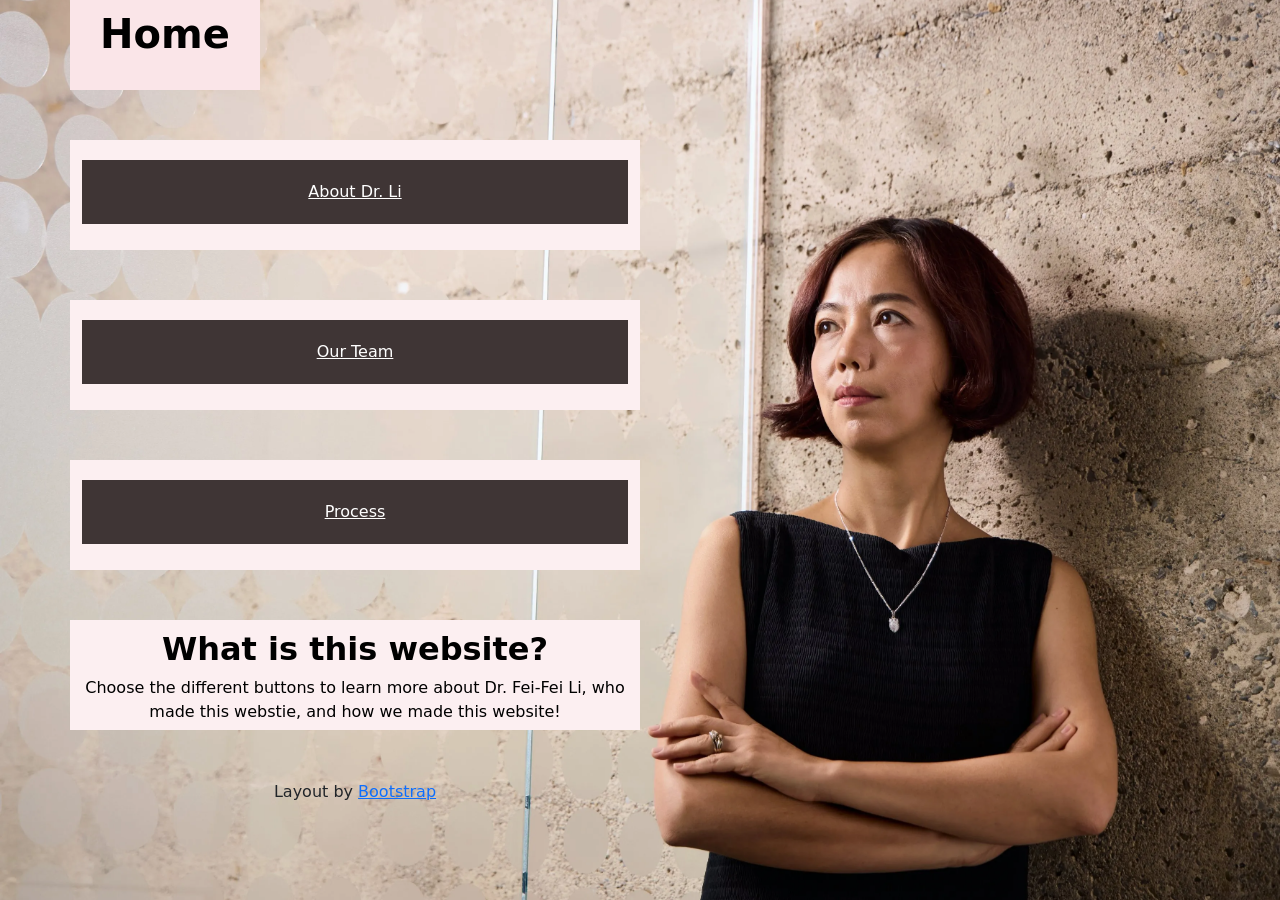
<file: index.html>
<!DOCTYPE html>
<html lang="en">
<head>
    <meta charset="UTF-8">
    <meta name="viewport" content="width=device-width, initial-scale=1.0">
    <title>Document</title>
    <link href="index.css" rel="stylesheet">
    <link href="https://cdn.jsdelivr.net/npm/bootstrap@5.
3.3/dist/css/bootstrap.min.css"
rel="stylesheet">
</head>
<body>
     <div class="container">
     <div class="row">
      <div class="col-md-2 head">
        <h1 class="size">Home</h1>
     </div>
     </div>

     <div class="row">
      
      <div class="col-md-6 boxed">
        <a href="https://morgan-greiwe.github.io/Group-Project/about.html" class="Button">About Dr. Li</a>
      
      </div>
      </div>
      <div class="row">
      <div class="col-md-6 boxed ">
        <a href="https://morgan-greiwe.github.io/Group-Project/team.html" class="Button">Our Team</a>
      
      </div>
      </div>
      <div class="row">
      <div class="col-md-6 boxed ">
        <a href="https://morgan-greiwe.github.io/Group-Project/Process.html" class="Button">Process</a>
      
      </div>
      </div>
      <div class="row">

      <div class="col-md-6 boxed">
      <h2 class="size">What is this website?</h2>
      <p> Choose the different buttons to learn more about Dr. Fei-Fei Li, who made this webstie, and how we made this website! </p>
      </div>

      </div>
      <div class="row">
      <div class="col-md-6 text-center Size">
           <p> Layout by <a href=" https://getbootstrap.com/">Bootstrap</a>
              </p>
    </div>
      
      </div>
         
      </div>
    
      


</body>
</html>
</file>
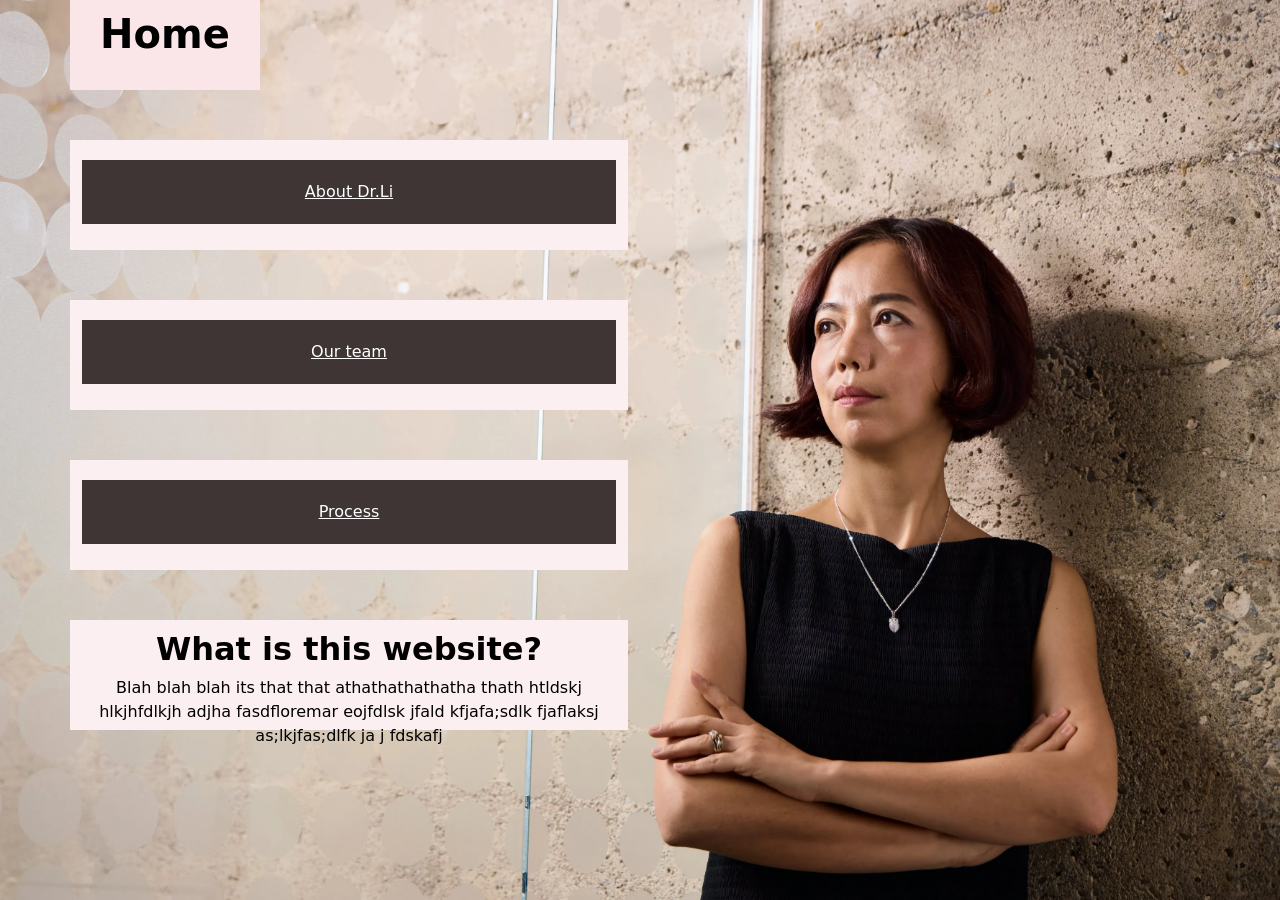
<file: index2.html>
<!DOCTYPE html>
<html lang="en">
<head>
    <meta charset="UTF-8">
    <meta name="viewport" content="width=device-width, initial-scale=1.0">
    <title>Document</title>
    <link href="index.css" rel="stylesheet">
    <link href="https://cdn.jsdelivr.net/npm/bootstrap@5.
3.3/dist/css/bootstrap.min.css"
rel="stylesheet">
</head>
<body>
     <div class="container">
     <div class="row">
      <div class="col-md-2 head">
        <h1 class="size">Home</h1>
     </div>

     <div class="row">
      
      <div class="col-md-6 boxed">
        <a href="https://morgan-greiwe.github.io/Group-Project/index.html" class="Button">About Dr.Li</a>
      
      </div>
      </div>
      <div class="row">
      <div class="col-md-6 boxed ">
        <a href="https://morgan-greiwe.github.io/Group-Project/team.html" class="Button">Our team</a>
      
      </div>
      </div>
      <div class="row">
      <div class="col-md-6 boxed ">
        <a href="https://morgan-greiwe.github.io/Group-Project/Process.html" class="Button">Process</a>
      
      </div>
      </div>
      <div class="row">

      <div class="col-md-6 boxed">
      <h2 class="size">What is this website?</h2>
      <p>Blah blah blah its that that athathathathatha thath htldskj hlkjhfdlkjh adjha fasdfloremar eojfdlsk jfald kfjafa;sdlk fjaflaksj as;lkjfas;dlfk ja j fdskafj </p>
      </div>

      </div>
      
      </div>
      </div>
      


</body>
</html>
</file>
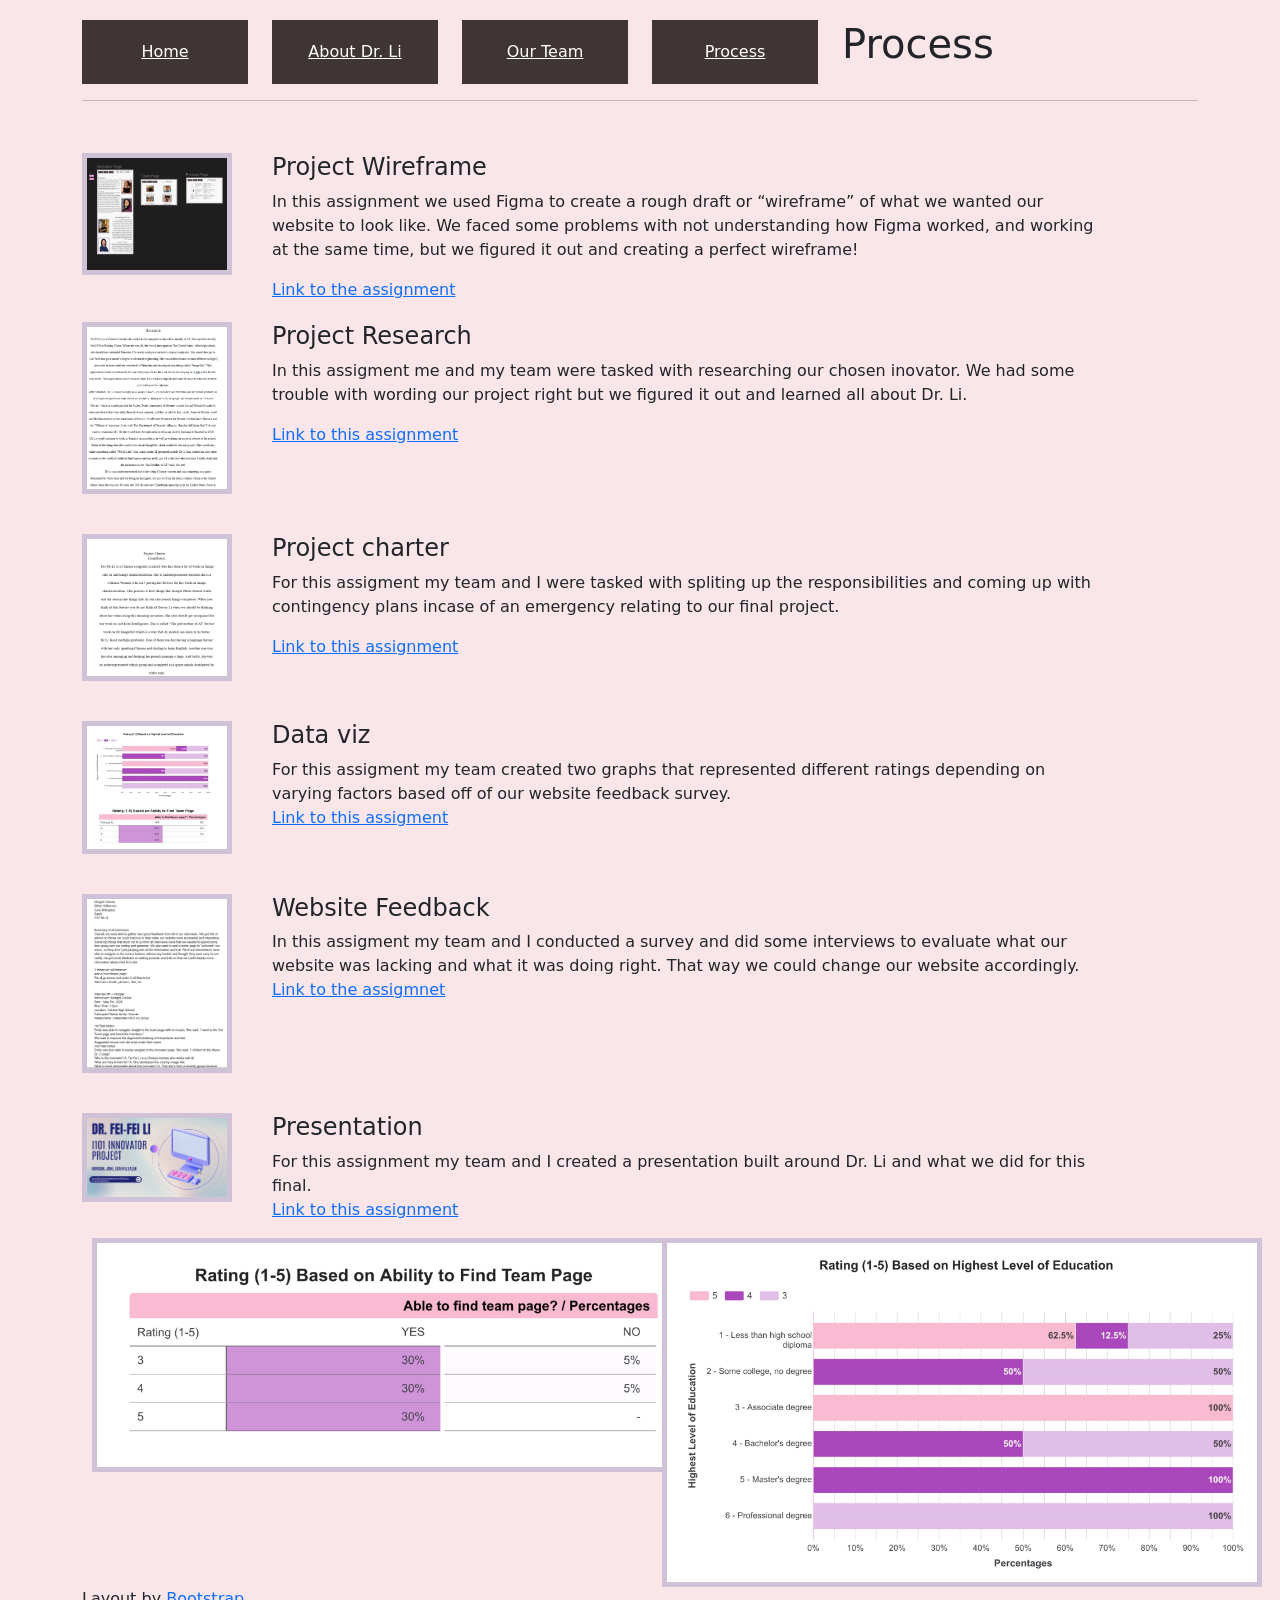
<file: Process.html>
<!DOCTYPE html>
<html lang="en">
<head>
    <meta charset="UTF-8">
    <meta name="viewport" content="width=device-width, initial-scale=1.0">
    <title>Process Page</title>
    <link rel="stylesheet" href="process.css">
    <link href="https://cdn.jsdelivr.net/npm/bootstrap@5.3.3/dist/css/bootstrap.min.css"rel="stylesheet">

</head>
<body class="page">
    <div class="container">
         <div class="row">
          <div class="col-md-2">
        <a href="https://morgan-greiwe.github.io/Group-Project/index.html" class="Button">Home</a>
      
      </div>
      <div class="col-md-2">
        <a href="https://morgan-greiwe.github.io/Group-Project/about.html" class="Button">About Dr. Li</a>
      
      </div>
      <div class="col-md-2">
        <a href="https://morgan-greiwe.github.io/Group-Project/team.html" class="Button">Our Team</a>
      
      </div>
      <div class="col-md-2">
        <a href="https://morgan-greiwe.github.io/Group-Project/Process.html" class="Button">Process</a>
      
      </div>
      <div class="col-md-2">
        <h1 class="foo">Process</h1>
      </div>
      </div>

         <div class="row">
      <div class="col-md-12">
        <hr>
      </div>

      </div>

    <div class="row">
            <div class="col-md-12">
                <p>
                
                </p>
            </div>
        </div>
        <div class="row">
            <div class="col-md-2">
               <img src="images/Figma.png" alt="it's a duck!" class="img"> 
            </div>
            <div class="col-md-9" class="foo">
                <h4 class="foo">Project Wireframe</h4>
                <p>
                   In this assignment we used Figma to create a rough draft or “wireframe” of what we wanted our website to look like. We faced some problems with not understanding how Figma worked, and working at the same time, but we figured it out and creating a perfect wireframe! 
                </p>
                <a href="https://www.figma.com/design/eLmGAZLLHns7qW9FzAl07F/WireFrame?m=auto&t=BT6aCjULYBXbV2vP-6">Link to the assignment</a>
            </div>    
                
             
        </div>
        <div class="row">
            <div class="col-md-2">
                <img src="images/Research.png" alt="it's a duck!" class="img">
            </div>
                
            <div class="col-md-9" class="foo">
                <h4 class="foo">Project Research</h4>
                <p>
                    In this assigment me and my team were tasked with researching our chosen inovator. We had some trouble with wording our project right but we figured it out and learned all about Dr. Li.
                </p>
                <a href="https://docs.google.com/document/d/1RiCY6lHPHib-ewjazg6BFwoBr65dPUurlQvB0m9pucI/edit?tab=t.0">Link to this assignment</a>
            </div>
        </div>
            
        <div class="row">
            <div class="col-md-2">
               <img src="images/Project-charter.jpeg" alt="This page shows how we wanted to break up the responsibilities of our project and what to do incase an un-expected even occured." class="img"> 
            </div>
            <div class="col-md-9" >
                <h4 class="foo">Project charter</h4>
                <p>
                   For this assigment my team and I were tasked with spliting up the responsibilities and coming up with contingency plans incase of an emergency relating to our final project.
                </p>
                <a href="https://docs.google.com/document/d/1RiCY6lHPHib-ewjazg6BFwoBr65dPUurlQvB0m9pucI/edit?tab=t.0">Link to this assignment</a>
            </div>    
        </div>
        <div class="row">
            <div class="col-md-2">
                <img src="images/graph-combo.jpeg" alt="This picture is of graphs that depict different ratings based off of different variables." class="img">
            </div>
                
            <div class="col-md-9">
                <h4 class="foo">Data viz</h4>
                <p>
                   For this assigment my team created two graphs that represented different ratings depending on varying factors based off of our website feedback survey.
                   <br><a href="https://hsek12inus-my.sharepoint.com/:b:/g/personal/billijun000_hsestudents_org/IQBYs4c640OHQ6p_7uWlac0cAfx4pLStJrXnmmhCbkqb-yA?e=msBCtG">Link to this assigment</a>
                </p>
            </div>
        </div>      
             
        
        <div class="row">
            <div class="col-md-2">
               <img src="images/website feedback.jpg" alt="This is a picture of the front of our website feedback page." class="img"> 
            </div>
            <div class="col-md-9">
                <h4 class="foo">Website Feedback</h4>
                <p>
                    In this assigment my team and I conducted a survey and did some interviews to evaluate what our website was lacking and what it was doing right. That way we could change our website accordingly.
                    <br><a href="https://docs.google.com/document/d/1_ILSqf3EEfl1vRYfFWi6MqtjAJwdtPRRivdbHSmxRhA/edit?tab=t.0">Link to the assigmnet</a>
                </p>
            </div>
        </div>    
        <div class="row">
            <div class="col-md-2">
                <img src="images/Presentation.jpg" alt="The cover page of our presentation." class="img">
            </div>
                
            <div class="col-md-9">
                <h4 class="foo">Presentation</h4>
                <p>
                    For this assignment my team and I created a presentation built around Dr. Li and what we did for this final.
                    <br><a href="https://www.canva.com/design/DAHJwF30o9U/w9ds7Do_Vq4Fk9Yph4ZB6w/edit">Link to this assignment</a>
                </p>
            </div> 
        </div>
        <div class="row">
            <div class="col-md-6">
                <img src="images/graph1.jpeg" alt="This is a graph that shows the the ratings different people gave our website if they could or could not find the team page" class="graph">
            </div>
            <div class="col-md-6">
                <img src="images/graph2.jpeg" alt="This graph shows the ratings based on a persons highest level of education." class="graph">
            </div>
        </div> 
        <div class="row">
            <div class="col-md-12 text/center Size"> 
                Layout by <a href="https://getbootstrap.com">Bootstrap</a>
            </div>
        </div>
    </div>
    
</body>
</html>
</file>
<file: index.css>
.Button {
display: block;
color: white;
padding: 20px;
text-align: center;
background-color: #3F3535;
margin-top: 10px;
margin-bottom: 50px;
}
.Button:hover{
    background-color: #E99CD8;
}


body {
  background-image: url('images/aura.webp');
  background-size: cover;
  background-position: center;
  background-repeat: no-repeat;
  background-attachment: fixed;
}
.boxed {
display: block;
color: black;
padding: 10px 10px;
text-align: center;
background-color: #FCEFF1;
margin-top: 10px;
margin-bottom: 50px;
height: 110px;
}
.head{
    display: block;
color: black;
padding: 10px 10px;
text-align: center;
background-color: #fae5e8;
margin-top: 40px;
margin-bottom: 50px;
height: 90px;
font-weight: bold;
}

.size{
    font-weight: bold;
}
</file>
<file: process.css>
.Button {

display: block;

color: white;

padding: 20px;

text-align: center;

background-color: #3F3535;

margin-top: 20px;

}

.page{
    background-color: #fae5e8;
}

.Button:hover{

    background-color: #E99CD8;

}

.foo{
    margin-top: 20px;
}

.img{
    width: 150px;
    height: auto;
    margin-top: 20px;
    margin-bottom: 20px;
    object-fit: cover;
    border: 5px solid #cfc2d6;
}

.graph{
    width: 600px;
    height: auto;
    border: 5px solid #cfc2d6;
    margin-left: 10px;
    margin-right: 10px;
}
</file>
